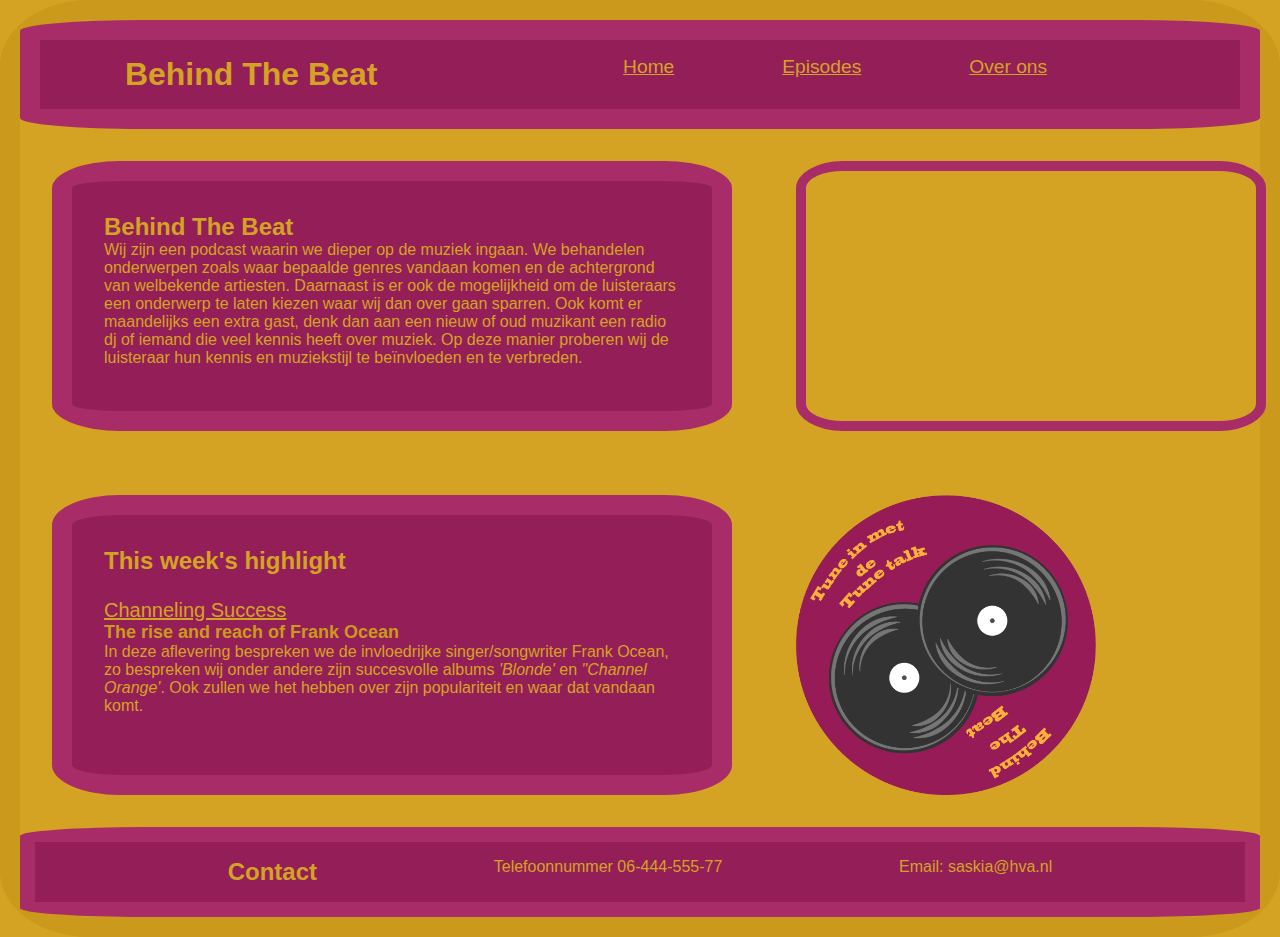
<file: index.html>
<!DOCTYPE html>

<html lang="nl">

<head>
    <meta charset="UTF-8">
    <meta name="viewport" content="width=device-width, initial-scale=1.0">
    <title>Behind The Beats Podcast</title>
    <link rel="stylesheet" href="style.css">
</head>

<body class="home">

    <header>

        

             <h1> Behind The Beat </h1>

       

        <nav>
           <ul>
           <li><a href="index.html">Home</a></li>
           <li><a href="Episodes.html">Episodes</a></li>
           <li><a href="Overons.html">Over ons</a></li>
          </ul>
        </nav>
    
    </header>



    <main>
    
        <div>

           <article>
        
             <h2>Behind The Beat</h2> 

                 <p>Wij zijn een podcast waarin we dieper op de muziek ingaan. We behandelen onderwerpen zoals waar bepaalde genres vandaan komen en de achtergrond van welbekende artiesten. Daarnaast is er ook de mogelijkheid om de luisteraars een onderwerp te laten kiezen waar wij dan over gaan sparren. Ook komt er maandelijks een extra gast, denk dan aan een nieuw of oud muzikant een radio dj of iemand die veel kennis heeft over muziek. Op deze manier proberen wij de luisteraar hun kennis en muziekstijl te beïnvloeden en te verbreden.</p>

         </article>



             <iframe src="https://www.youtube.com/embed/dEBIsrDmlrU?si=qJ2UJ9zse6SmziSN" width="450" height="250" title="YouTube video player" allow="accelerometer; autoplay; clipboard-write; encrypted-media; gyroscope; picture-in-picture; web-share" referrerpolicy="strict-origin-when-cross-origin" allowfullscreen></iframe> 
        
             
             

        <section>           



                 <h2>This week's highlight </h2>

                 <a href="channeling_sucess.html">Channeling Success</a>

                     <h3>The rise and reach of Frank Ocean</h3>
                     <p>In deze aflevering bespreken we de invloedrijke singer/songwriter Frank Ocean, zo bespreken wij onder andere zijn succesvolle albums <em>'Blonde'</em> en <em>"Channel Orange'</em>. Ook zullen we het hebben over zijn populariteit en waar dat vandaan komt.</p>

        </section>  


        <img src="images/episode_logo/thumbnail.png" alt="Behind the beat thumbnail">



                
    </div>



    </main>


    <footer> 

        <h2>Contact</h2>

             <p><strong>Telefoonnummer</strong> 06-444-555-77</p>
             <p><strong>Email: </strong>saskia@hva.nl</p>

    </footer>



</body>


</html>
</file>
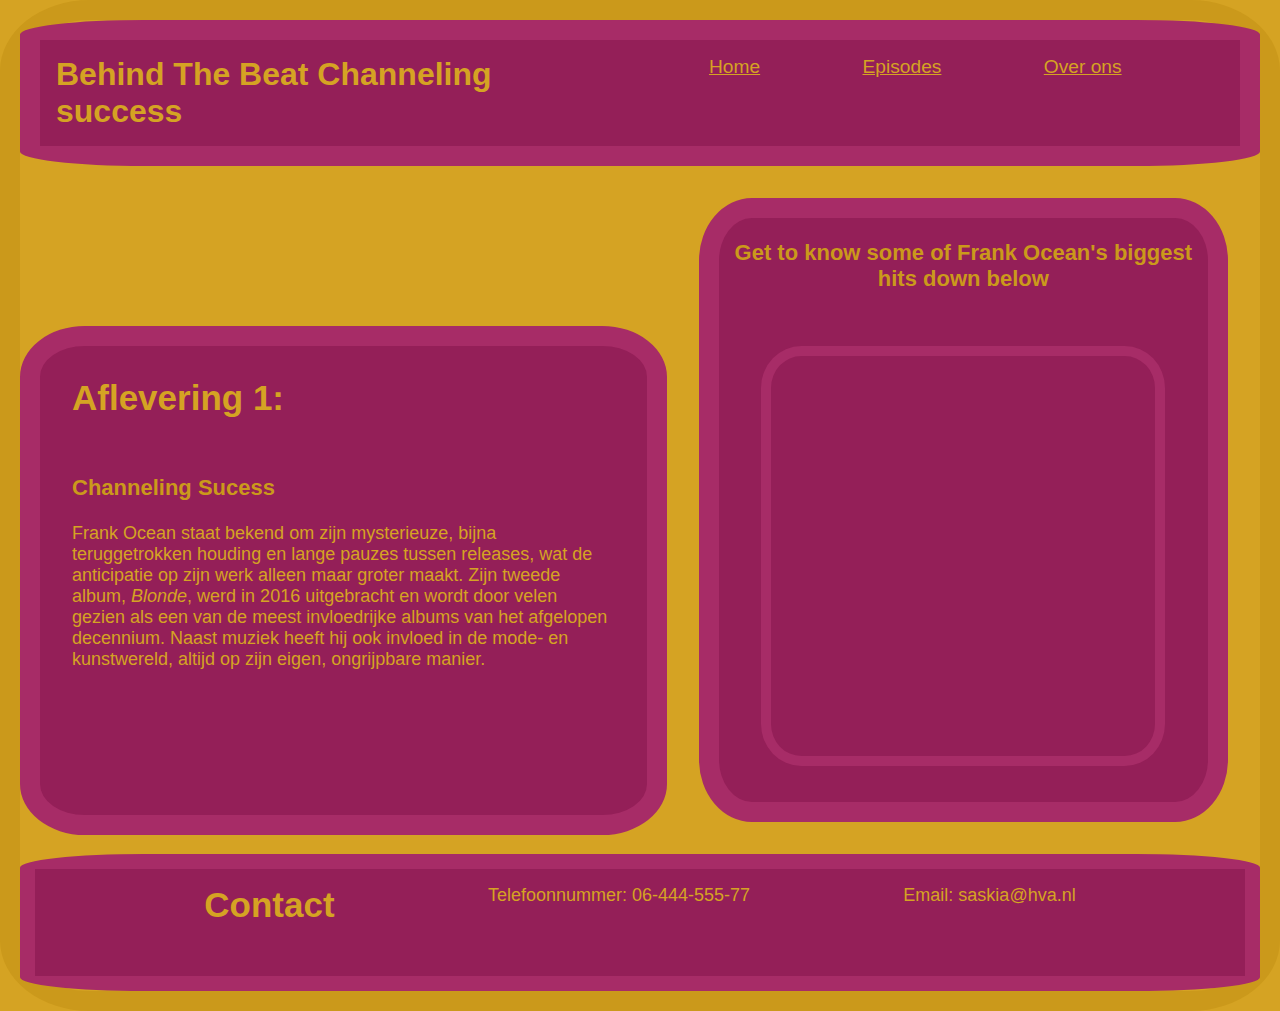
<file: channeling_sucess.html>
<!DOCTYPE html>

<html lang="nl">

<head>
    <meta charset="UTF-8">
    <meta name="viewport" content="width=device-width, initial-scale=1.0">
    <title>Behind The Beats Podcast</title>
    <link rel="stylesheet" href="style.css">
</head>

<body class="channeling">

    <header>
         <h1>Behind The Beat
            Channeling success
         </h1>

        <nav>
           <ul>
           <li><a href="index.html">Home</a></li>
           <li><a href="Episodes.html">Episodes</a></li>
           <li><a href="Overons.html">Over ons</a></li>
          </ul>
        </nav>
    
    </header>


    <main>


         <section>

             <h2>Aflevering 1: </h2>

                <h3>Channeling Sucess</h3>

            
                     <p>Frank Ocean staat bekend om zijn mysterieuze, bijna teruggetrokken houding en lange pauzes tussen releases, wat de anticipatie op zijn werk alleen maar groter maakt. Zijn tweede album, <em>Blonde</em>, werd in 2016 uitgebracht en wordt door velen gezien als een van de meest invloedrijke albums van het afgelopen decennium. Naast muziek heeft hij ook invloed in de mode- en kunstwereld, altijd op zijn eigen, ongrijpbare manier.</p>

                

         </section>    
         
         

            

    
         
             <aside>

                 <h3>Get to know some of Frank Ocean's biggest hits down below</h3>

                     <iframe src="https://open.spotify.com/embed/playlist/1F1aaPWEA5KYoLlgmOkIfV?utm_source=generator" width="400" height="400" allowfullscreen="" allow="autoplay; clipboard-write; encrypted-media; fullscreen; picture-in-picture" loading="lazy"></iframe>
        
        </aside>


        

    

    </main>



    <footer>

         <h2>Contact</h2>

             <p>Telefoonnummer: 06-444-555-77</p>
             <p> Email: saskia@hva.nl </p>

    </footer>

</body>
</html>
</file>
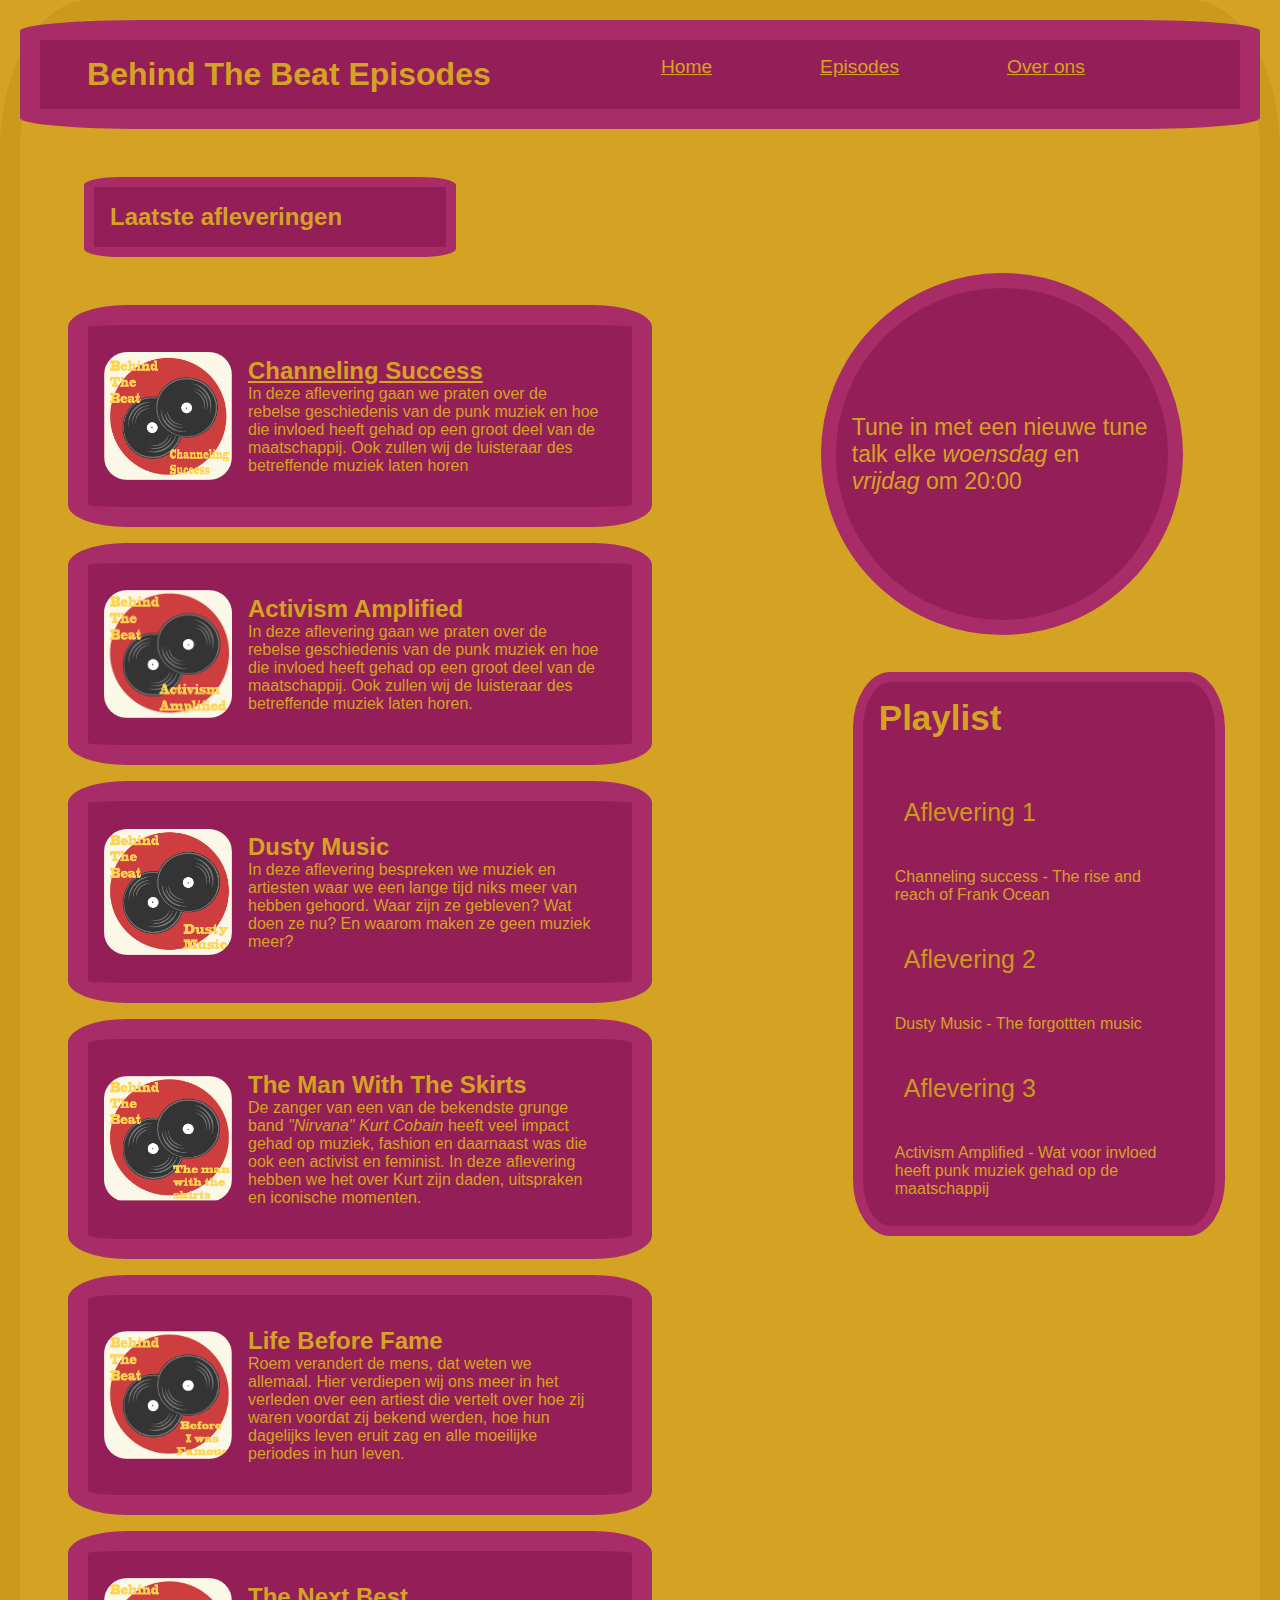
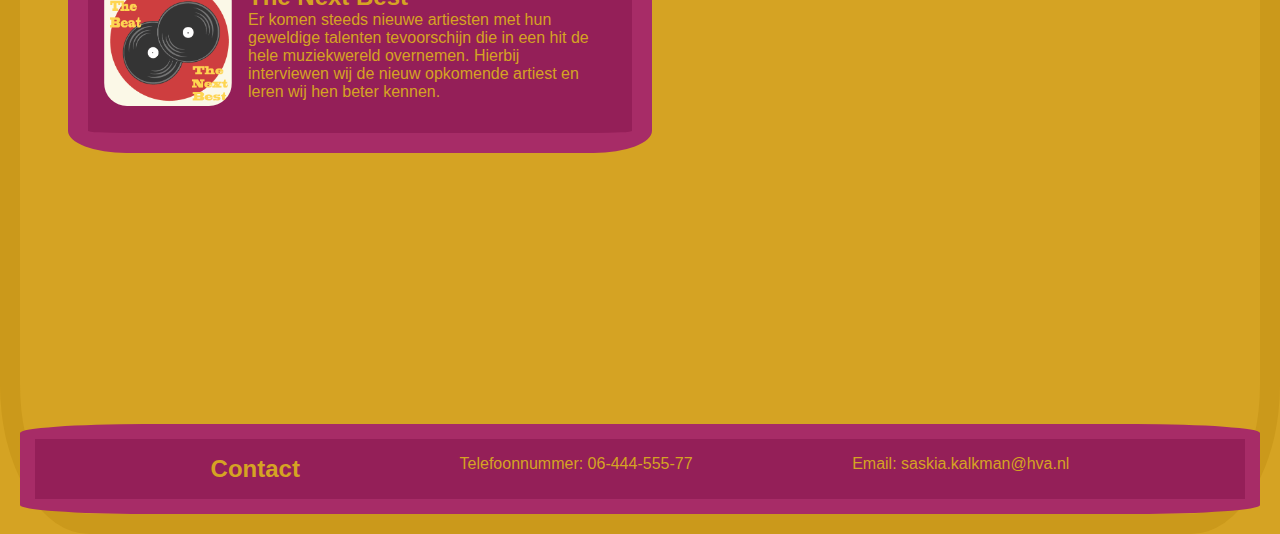
<file: episodes.html>
<!DOCTYPE html>

<html lang="nl">

<head>
    <meta charset="UTF-8">
    <meta name="viewport" content="width=device-width, initial-scale=1.0">
    <title>Behind The Beats Podcast</title>
    <link rel="stylesheet" href="style.css">
</head>

<body class="episodes">

    <header>

        <h1>Behind The Beat  Episodes</h1>

          <nav>
            <ul>
            <li><a href="index.html">Home</a></li>
            <li><a href="Episodes.html">Episodes</a></li>
            <li><a href="Overons.html">Over ons</a></li>
           </ul>
         </nav>

    </header>

    <main>


          <div class="title">
         
             <h2>Laatste afleveringen</h2>

          </div>

          

<div class="container">

  <div class="afleveringen">
   

       <section>

           <img src="images/episode_logo/channeling_sucess.png" alt="Channeling succes logo">

               <div>

                   <h2><a href="channeling_sucess.html">Channeling Success</a></h2>

                     <p>In deze aflevering gaan we praten over de rebelse geschiedenis van de punk muziek en hoe die invloed heeft gehad op een groot deel van de maatschappij. Ook zullen wij de luisteraar des betreffende muziek laten horen</p>

               </div>
      
        </section>

  


         <section> 

           <img src="images/episode_logo/activism_amplified.png" alt="Activism Amplified Logo">

            <div>

                 <h2>Activism Amplified</h2>
                     <p>In deze aflevering gaan we praten over de rebelse geschiedenis van de punk muziek en hoe die invloed heeft gehad op een groot deel van de maatschappij. Ook zullen wij de luisteraar des betreffende muziek laten horen.</p>

            </div>

         </section>  

      


         <section>

           <img src="images/episode_logo/dusty_music.png" alt="Dusty music logo">

           <div>

               <h2>Dusty Music</h2>
                 <p>In deze aflevering bespreken we muziek en artiesten waar we een lange tijd niks meer van hebben gehoord. Waar zijn ze gebleven? Wat doen ze nu? En waarom maken ze geen muziek meer?</p>
            </div>

         </section>

      


         <section>
   
           <img src="images/episode_logo/the_man_with.png" alt="The man with the skirts logo">

           <div>

               <h2>The Man With The Skirts</h2>
                 <p>De zanger van een van de bekendste grunge band <em>"Nirvana" Kurt Cobain</em> heeft veel impact gehad op muziek, fashion en daarnaast was die ook een activist en feminist. In deze aflevering hebben we het over Kurt zijn daden, uitspraken en iconische momenten.</p>
           </div>

         </section>

  


         <section>     

           <img src="images/episode_logo/before_i_was.png" alt="Life before fame logo">

            <div>

              <h2>Life Before Fame</h2>

                 <p>Roem verandert de mens, dat weten we allemaal. Hier verdiepen wij ons meer in het verleden over een artiest die vertelt over hoe zij waren voordat zij bekend werden, hoe hun dagelijks leven eruit zag en alle moeilijke periodes in hun leven.</p>

            </div>


         </section>  


     


         <section>


           <img src="images/episode_logo/next_best.png" alt="the next best logo">
        
             <div>

               <h2>The Next Best</h2> 

                 <p>Er komen steeds nieuwe artiesten met hun geweldige talenten tevoorschijn die in een hit de hele muziekwereld overnemen. Hierbij interviewen wij de nieuw opkomende artiest en leren wij hen beter kennen.</p>

             </div>


         </section>

 
   </div>
   <!-- aflevering closing tag -->




     
      <div class="tune"> 

             <p>Tune in met een nieuwe tune talk elke <em>woensdag</em> en <em>vrijdag</em> om 20:00</p>

       </div>     




      <div class="playlist">     

           <h2>Playlist</h2>

             <h3>Aflevering 1</h3>

               <p>Channeling success - The rise and reach of Frank Ocean</p>



             <h3>Aflevering 2</h3>   

               <p>Dusty Music - The forgottten music</p>


             <h3>Aflevering 3</h3>   
               <p>Activism Amplified - Wat voor invloed heeft punk muziek gehad op de maatschappij </p>


      </div>



</div> 
<!-- container close tag -->

</main>


    <footer>

       <h2>Contact</h2>

         <p>Telefoonnummer: 06-444-555-77</p>
         <p> Email: saskia.kalkman@hva.nl </p>

  </footer>

</body>
</html>
</file>
<file: style.css>
* {  
     margin: 0;
     padding:0;
    


}


     body{

          background-color: rgb(213, 163, 35);
          border: solid rgb(203, 153, 27)20px;
          border-radius: 7%;
        

}



     header { 

         display: flex;
         justify-content: space-around;
         padding: 1em;
         
    

     }


    nav { 

        
          width: 50vw;
          font-size: larger;


     }




     a {

         background-color: rgb(148, 31, 88);
         color: rgb(203, 153, 27);
         transition: color 250ms ease;


     }


     a:hover {


         color:mediumpurple;



     }



     header ul {

         display: flex;
         justify-content: space-evenly;
        
          
        
    }



     ul{

         list-style: none;
         

    }


     header, h2 { 

         font-family: Impact, Haettenschweiler, 'Arial Narrow Bold', sans-serif;

}



     header, h2, p, a { 

         color: rgb(213, 163, 35);


    }

    p {    
         
         font-family:Arial, Helvetica, sans-serif;
         font-weight: 200;
        
}

    


     article, section, footer, header { 

          border: 20px solid rgb(167, 44, 103);
          background-color: rgb(148, 31, 88);
          border-radius: 10%;

    }

    


     footer{

         display:flex;
         justify-content: space-evenly;
         border: 15px solid rgb(167, 44, 103);
         padding: 1em;


}


     img {

         border-radius: 18%;



}


    


     .home article {

         
         padding: 2em;
         width: 45vw;
         margin: 2em;

        
         

}



     .home section {

         padding: 2em;
         margin: 2em;
         color: rgb(203, 153, 27);
         font-family: Arial, Helvetica, sans-serif;
                  

}

     .home section a {

         font-size: 20px ;
         padding-bottom: 1em;

}



     .home section h2 {

         padding-bottom: 1em;


}




    .home section h3 {


         font-family: Arial, Helvetica, sans-serif;
         font-size: 18px;

    }


    .home iframe { 

         border-radius: 10%;
         border: solid rgb(167, 44, 103) 10px;
         margin: 2em;
         

    } 

       

    .home div {

         display: grid;
         grid-template-columns: repeat(2, 1fr);
        

    }

    .home img { 

         width: 300px;
         padding: 2em;
         animation-name: circle;
         animation-duration: 6s;
         animation-timing-function: ease;
         animation-delay: 1s;
         animation-iteration-count: infinite;
         
         
    }


    @keyframes circle{
        0%{


        }
        50%{
            scale: 1,5;
        }
        100%{
            transform: rotate(360deg);
            
        }
    }
    



    /* episode grid */

    .container { 


         display: grid;
         grid-template-columns: repeat(10, 10%);
         grid-template-rows: repeat(9, 10%);
         grid-column-gap: 10px;
         grid-row-gap: 10px;


        }



     .afleveringen { 

         grid-row: 1/7;
         grid-column: 1/4;

        }





     .playlist {

            grid-row: 3/9;
            grid-column: 7/9;
            background-color: rgb(148, 31, 88);
            border: solid rgb(167, 44, 103) 10px;
            border-radius: 10%;
            width: 25vw;
            height: 40vw;
            margin: 2em;

        }

        .playlist h2{
            font-size: 35px;
            padding-bottom: 1em;
            
        }

        .playlist h3 {
            padding: 1em;
            font-weight: 100;
        }

        .playlist p {
            padding: 1em;

            font-size: medium;
        }






     .episodes footer { 
        grid-column: span 2 / span 2;
        grid-row-start: 8;



    }
            
    
     .episodes section { 

        
         display: flex;
         align-items: center;
         width: 40vw;
         padding: 1em;
         margin: 1em;
         grid-area: main;
         


   }

  

  

     .episodes playlist {

         width: 25vw;
         height: 40vh;
         



   }

   .episodes h3 { 

    color: rgb(203, 153, 27);
    font-family: Impact, Haettenschweiler, 'Arial Narrow Bold', sans-serif;
    font-size: 25px;
   }




     .episodes div { 

         padding: 1em;
         transition: background 300ms ease;

   }



     .episodes img {

         width: 25%
        
    

    }




    .title {

         background-color: rgb(148, 31, 88);
         border: solid rgb(167, 44, 103) 10px;
         border-radius: 10%;
         padding: 1em;
         margin-top: 3em;
         margin-left: 4em;
         width: 25vw;
         font-weight: 50;
         




    }

   

    .tune { 

         grid-row: 2/1;
         grid-column: 7/10;
         width: 300px;
         height: 300px;
         background-color: rgb(148, 31, 88);
         border: solid rgb(167, 44, 103) 15px;
         border-radius: 50%;
         display: flex;
         justify-content: center;
         align-items: center;
         position: relative;
         animation-name: spin;
         animation-duration: 2s;
         animation-timing-function: ease;
         animation-delay: 1s;
         
         
    }


    @keyframes spin{
        0%{


        }
        50%{
            scale: 1,5;
        }
        100%{
            transform: rotate(360deg);
            
        }
    }


    .tune p {


         font-family: 'Impact', Haettenschweiler, 'Arial Narrow Bold', sans-serif;
         font-size: 23px;
         font-weight: 200;

        
    }


/* episode grid styling end */




     .overons main { 

        align-content: center;
        

        


    }


   
     .overons section { 

         display: flex;
         justify-content: center;       
         padding: 1em;
         width: 75vw;
         margin: 2em;
         align-items: center;
         
         

}




    .overons article { 

         display: flex;
         justify-content: center;
         padding: 2em;
         width: 75vw;
         margin: 2em;
         align-items: center;   

    }



    .overons article img {

        width: 250px;


    }

    .overons section img { 

        width: 200px;
    }


    .overons h2 { 

        padding-bottom: 1em;
    }






    .overons div { 

         padding: 1em;

    }

   

    .channeling main {

         display: flex;
         justify-content: center;


    }





    .channeling section { 

     
         width: 55vw;
         height: 45vh;
         align-items: center;
         padding: 2em;
         margin-top: 10em;



   }


    .channeling h2 {

         font-size: 35px;
         padding-bottom: 1em;
         animation-name: colorchange;
         animation-duration: 4s;
         animation-iteration-count: infinite;
         animation-timing-function: ease;




   }

   @keyframes colorchange {
    0%{
        color: rgb(203, 153, 27);
    }
    25%{
        color: rgb(203, 27, 56);
    }
    50%{
        color: rgb(183, 26, 139);
    }
    100%{
        color: mediumpurple;
    }



   }



   .channeling aside {

    margin: 2em;
    border: 20px solid rgb(167, 44, 103);
    background-color: rgb(148, 31, 88);
    border-radius: 10%;
    color: rgb(203, 153, 27);
    font-family: Impact, Haettenschweiler, 'Arial Narrow Bold', sans-serif;
    align-items: center;
    text-align: center;

    
   }


   .channeling iframe {

    width: 30vw;
    margin: 2em;
    border: 10px solid rgb(167, 44, 103);
    background-color: rgb(148, 31, 88);
    border-radius: 10%;

}

.channeling h3{

    font-family: Arial, Helvetica, sans-serif;
    color: rgb(203, 153, 27);
    padding-top: 1em;
    padding-bottom: 1em;
    font-size: 22px;
    
   

}


.channeling p { 


    font-size: 18px;
}
</file>
